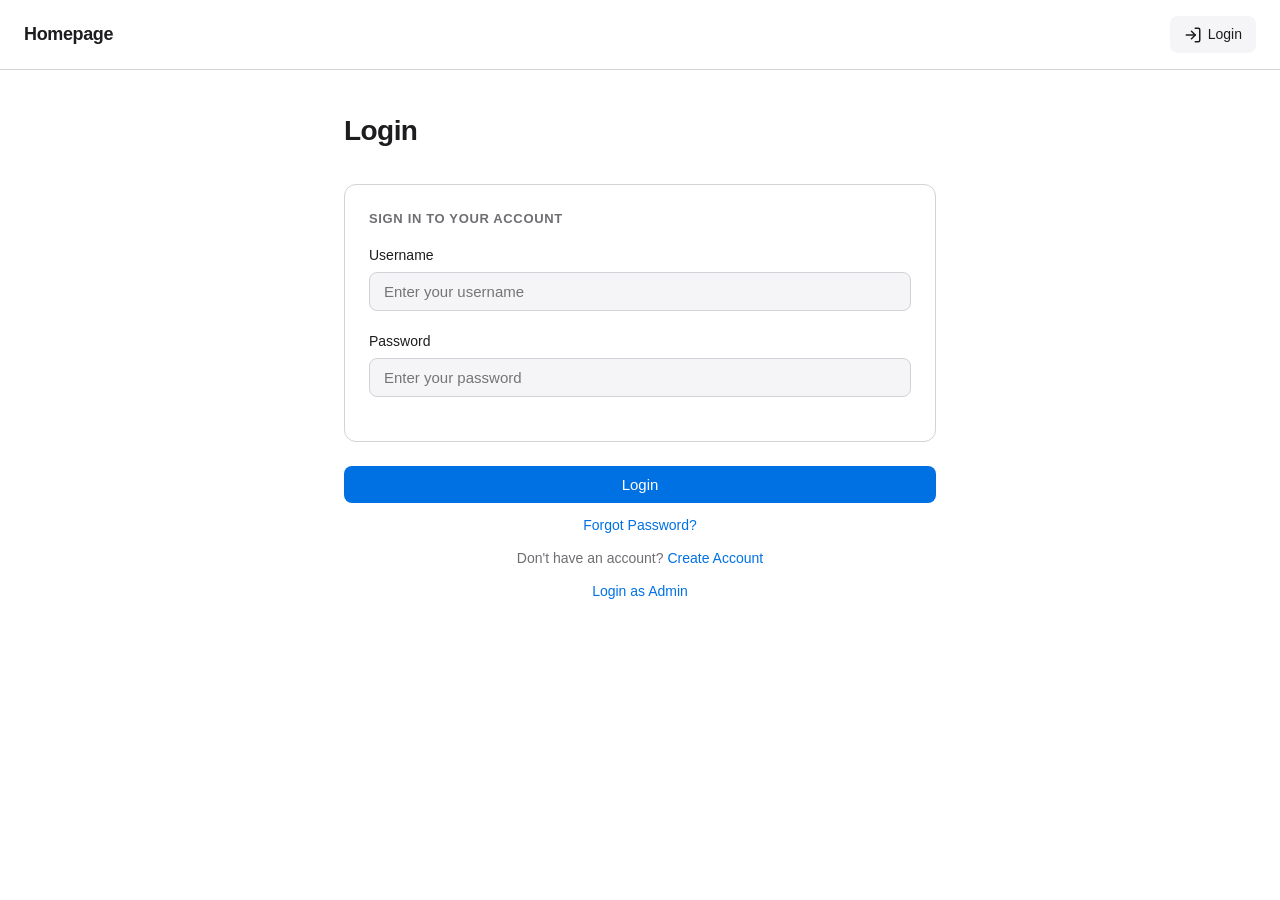
<file: index.html>
<!DOCTYPE html>
<html lang="en">
<head>
  <meta charset="UTF-8" />
  <meta name="viewport" content="width=device-width, initial-scale=1.0" />
  <title>Homepage</title>
  <link rel="stylesheet" href="css/style.css" />
</head>
<body>

  <!-- Navigation -->
  <nav class="nav">
    <a href="index.html" class="nav-brand">Homepage</a>
    <div class="nav-links">
      <a href="index.html" class="nav-link" title="Home">
        <svg viewBox="0 0 24 24" fill="none" stroke="currentColor" stroke-width="2" stroke-linecap="round" stroke-linejoin="round"><path d="M3 12l2-2m0 0l7-7 7 7M5 10v10a1 1 0 001 1h3m10-11l2 2m-2-2v10a1 1 0 01-1 1h-3m-4 0a1 1 0 01-1-1v-4a1 1 0 011-1h2a1 1 0 011 1v4a1 1 0 01-1 1h-2z"/></svg>
        <span>Home</span>
      </a>
      <a href="settings.html" class="nav-link" title="Settings">
        <svg viewBox="0 0 24 24" fill="none" stroke="currentColor" stroke-width="2" stroke-linecap="round" stroke-linejoin="round"><circle cx="12" cy="12" r="3"/><path d="M19.4 15a1.65 1.65 0 00.33 1.82l.06.06a2 2 0 01-2.83 2.83l-.06-.06a1.65 1.65 0 00-1.82-.33 1.65 1.65 0 00-1 1.51V21a2 2 0 01-4 0v-.09a1.65 1.65 0 00-1.08-1.51 1.65 1.65 0 00-1.82.33l-.06.06a2 2 0 01-2.83-2.83l.06-.06a1.65 1.65 0 00.33-1.82 1.65 1.65 0 00-1.51-1H3a2 2 0 010-4h.09a1.65 1.65 0 001.51-1.08 1.65 1.65 0 00-.33-1.82l-.06-.06a2 2 0 012.83-2.83l.06.06a1.65 1.65 0 001.82.33H9a1.65 1.65 0 001-1.51V3a2 2 0 014 0v.09a1.65 1.65 0 001.08 1.51 1.65 1.65 0 001.82-.33l.06-.06a2 2 0 012.83 2.83l-.06.06a1.65 1.65 0 00-.33 1.82V9a1.65 1.65 0 001.51 1H21a2 2 0 010 4h-.09a1.65 1.65 0 00-1.51 1.08z"/></svg>
        <span>Settings</span>
      </a>
      <a href="#" id="nav-logout" class="nav-link" title="Logout" style="display:none;">
        <svg viewBox="0 0 24 24" fill="none" stroke="currentColor" stroke-width="2" stroke-linecap="round" stroke-linejoin="round"><path d="M9 21H5a2 2 0 01-2-2V5a2 2 0 012-2h4"/><polyline points="16 17 21 12 16 7"/><line x1="21" y1="12" x2="9" y2="12"/></svg>
        <span>Logout</span>
      </a>
      <a href="login.html" id="nav-login" class="nav-link" title="Login" style="display:none;">
        <svg viewBox="0 0 24 24" fill="none" stroke="currentColor" stroke-width="2" stroke-linecap="round" stroke-linejoin="round"><path d="M15 3h4a2 2 0 012 2v14a2 2 0 01-2 2h-4"/><polyline points="10 17 15 12 10 7"/><line x1="15" y1="12" x2="3" y2="12"/></svg>
        <span>Login</span>
      </a>
    </div>
  </nav>
  <main class="home-container">
    <div id="user-info" class="user-info" style="display:none;">
      <div class="user-info-avatar">
        <img id="user-avatar" src="" alt="Profile" style="display:none" />
        <span id="user-avatar-placeholder" class="avatar-placeholder">
          <svg width="24" height="24" viewBox="0 0 24 24" fill="none" stroke="currentColor" stroke-width="1.5" stroke-linecap="round" stroke-linejoin="round"><path d="M20 21v-2a4 4 0 00-4-4H8a4 4 0 00-4 4v2"/><circle cx="12" cy="7" r="4"/></svg>
        </span>
      </div>
      <span id="user-display-name" class="user-info-name"></span>
    </div>

    <h1 id="greeting" class="home-greeting"></h1>
    <p id="current-date" class="home-date"></p>

    <form id="search-form" class="search-wrapper" autocomplete="off">
      <svg class="search-icon" viewBox="0 0 24 24" fill="none" stroke="currentColor" stroke-width="2" stroke-linecap="round" stroke-linejoin="round"><circle cx="11" cy="11" r="8"/><line x1="21" y1="21" x2="16.65" y2="16.65"/></svg>
      <input id="search-input" class="search-input" type="text" placeholder="Search the web…" autofocus />
    </form>
    <span id="engine-label" class="search-engine-label"></span>

    <!-- Apps Section -->
    <section id="apps-section" class="apps-section">
      <h2 class="apps-title">Apps</h2>
      <div class="apps-grid">
        <button id="app-weather" class="app-btn" type="button">
          <svg class="app-icon" viewBox="0 0 24 24" fill="none" stroke="currentColor" stroke-width="1.5" stroke-linecap="round" stroke-linejoin="round"><path d="M17.5 19H9a7 7 0 11.1-13.9A4.5 4.5 0 0117.5 8h1A2.5 2.5 0 0121 10.5 3.5 3.5 0 0117.5 19z"/></svg>
          <span>Weather</span>
        </button>
        <button id="app-calculator" class="app-btn" type="button">
          <svg class="app-icon" viewBox="0 0 24 24" fill="none" stroke="currentColor" stroke-width="1.5" stroke-linecap="round" stroke-linejoin="round"><rect x="4" y="2" width="16" height="20" rx="2"/><line x1="8" y1="6" x2="16" y2="6"/><line x1="8" y1="10" x2="8" y2="10.01"/><line x1="12" y1="10" x2="12" y2="10.01"/><line x1="16" y1="10" x2="16" y2="10.01"/><line x1="8" y1="14" x2="8" y2="14.01"/><line x1="12" y1="14" x2="12" y2="14.01"/><line x1="16" y1="14" x2="16" y2="14.01"/><line x1="8" y1="18" x2="8" y2="18.01"/><line x1="12" y1="18" x2="16" y2="18"/></svg>
          <span>Calculator</span>
        </button>
      </div>
    </section>
  </main>

  <!-- Weather App Modal -->
  <div id="weather-modal" class="modal-overlay" style="display:none;">
    <div class="modal app-modal weather-modal">
      <div class="app-modal-header">
        <h2 class="modal-title">Weather</h2>
        <button id="weather-close" class="app-modal-close" type="button">&times;</button>
      </div>
      <div class="weather-location-bar">
        <select id="weather-location" class="form-select">
          <option value="">Select a city…</option>
          <option value="40.7128,-74.006">New York</option>
          <option value="34.0522,-118.2437">Los Angeles</option>
          <option value="41.8781,-87.6298">Chicago</option>
          <option value="29.7604,-95.3698">Houston</option>
          <option value="33.749,-84.388">Atlanta</option>
          <option value="47.6062,-122.3321">Seattle</option>
          <option value="37.7749,-122.4194">San Francisco</option>
          <option value="25.7617,-80.1918">Miami</option>
          <option value="51.5074,-0.1278">London</option>
          <option value="48.8566,2.3522">Paris</option>
          <option value="35.6762,139.6503">Tokyo</option>
          <option value="55.7558,37.6173">Moscow</option>
          <option value="-33.8688,151.2093">Sydney</option>
          <option value="19.4326,-99.1332">Mexico City</option>
          <option value="52.52,13.405">Berlin</option>
        </select>
        <button id="weather-current-loc" class="btn btn-secondary btn-sm" type="button">
          <svg width="14" height="14" viewBox="0 0 24 24" fill="none" stroke="currentColor" stroke-width="2" stroke-linecap="round" stroke-linejoin="round"><circle cx="12" cy="12" r="10"/><circle cx="12" cy="12" r="3"/><line x1="12" y1="2" x2="12" y2="4"/><line x1="12" y1="20" x2="12" y2="22"/><line x1="2" y1="12" x2="4" y2="12"/><line x1="20" y1="12" x2="22" y2="12"/></svg>
          Current Location
        </button>
      </div>
      <div id="weather-content" class="weather-content">
        <p class="weather-placeholder">Select a city or use your current location to see weather data.</p>
      </div>
    </div>
  </div>

  <!-- Calculator App Modal -->
  <div id="calc-modal" class="modal-overlay" style="display:none;">
    <div class="modal app-modal calc-modal">
      <div class="app-modal-header">
        <h2 class="modal-title">Calculator</h2>
        <button id="calc-close" class="app-modal-close" type="button">&times;</button>
      </div>
      <div id="calc-display" class="calc-display">0</div>
      <div class="calc-grid">
        <button class="calc-btn calc-fn" data-action="clear">AC</button>
        <button class="calc-btn calc-fn" data-action="sign">+/−</button>
        <button class="calc-btn calc-fn" data-action="percent">%</button>
        <button class="calc-btn calc-op" data-action="÷">÷</button>
        <button class="calc-btn" data-action="7">7</button>
        <button class="calc-btn" data-action="8">8</button>
        <button class="calc-btn" data-action="9">9</button>
        <button class="calc-btn calc-op" data-action="×">×</button>
        <button class="calc-btn" data-action="4">4</button>
        <button class="calc-btn" data-action="5">5</button>
        <button class="calc-btn" data-action="6">6</button>
        <button class="calc-btn calc-op" data-action="−">−</button>
        <button class="calc-btn" data-action="1">1</button>
        <button class="calc-btn" data-action="2">2</button>
        <button class="calc-btn" data-action="3">3</button>
        <button class="calc-btn calc-op" data-action="+">+</button>
        <button class="calc-btn calc-zero" data-action="0">0</button>
        <button class="calc-btn" data-action=".">.</button>
        <button class="calc-btn calc-op calc-eq" data-action="=">=</button>
      </div>
    </div>
  </div>

  <script src="js/app.js"></script>
</body>
</html>
</file>
<file: css/style.css>
/* ===== Reset & Base ===== */
*,
*::before,
*::after {
  margin: 0;
  padding: 0;
  box-sizing: border-box;
}

:root {
  --bg: #ffffff;
  --bg-secondary: #f5f5f7;
  --text: #1d1d1f;
  --text-secondary: #6e6e73;
  --accent: #0071e3;
  --accent-hover: #0077ed;
  --border: #d2d2d7;
  --card-bg: #ffffff;
  --input-bg: #f5f5f7;
  --shadow: 0 1px 3px rgba(0, 0, 0, 0.08);
  --shadow-lg: 0 4px 16px rgba(0, 0, 0, 0.1);
  --radius: 12px;
  --radius-sm: 8px;
  --transition: 0.2s ease;
  --font: -apple-system, BlinkMacSystemFont, "Segoe UI", Roboto, Helvetica, Arial, sans-serif;
}

[data-theme="dark"] {
  --bg: #1c1c1e;
  --bg-secondary: #2c2c2e;
  --text: #f5f5f7;
  --text-secondary: #98989d;
  --accent: #0a84ff;
  --accent-hover: #409cff;
  --border: #38383a;
  --card-bg: #2c2c2e;
  --input-bg: #3a3a3c;
  --shadow: 0 1px 3px rgba(0, 0, 0, 0.3);
  --shadow-lg: 0 4px 16px rgba(0, 0, 0, 0.4);
}

html {
  font-size: 16px;
}

body {
  font-family: var(--font);
  background: var(--bg);
  color: var(--text);
  line-height: 1.5;
  min-height: 100vh;
  transition: background var(--transition), color var(--transition);
}

a {
  color: var(--accent);
  text-decoration: none;
  transition: color var(--transition);
}

a:hover {
  color: var(--accent-hover);
}

/* ===== Navigation ===== */
.nav {
  display: flex;
  align-items: center;
  justify-content: space-between;
  padding: 16px 24px;
  background: var(--bg);
  border-bottom: 1px solid var(--border);
  position: sticky;
  top: 0;
  z-index: 100;
  transition: background var(--transition), border-color var(--transition);
}

.nav-brand {
  font-size: 1.125rem;
  font-weight: 600;
  color: var(--text);
  letter-spacing: -0.02em;
}

.nav-links {
  display: flex;
  align-items: center;
  gap: 8px;
}

.nav-link {
  display: flex;
  align-items: center;
  gap: 6px;
  padding: 8px 14px;
  border-radius: var(--radius-sm);
  font-size: 0.875rem;
  font-weight: 500;
  color: var(--text-secondary);
  transition: background var(--transition), color var(--transition);
}

.nav-link:hover,
.nav-link.active {
  background: var(--bg-secondary);
  color: var(--text);
}

.nav-link svg {
  width: 18px;
  height: 18px;
  flex-shrink: 0;
}

/* ===== Homepage ===== */
.home-container {
  display: flex;
  flex-direction: column;
  align-items: center;
  justify-content: center;
  min-height: calc(100vh - 61px);
  padding: 24px;
}

.home-greeting {
  font-size: 2.5rem;
  font-weight: 700;
  letter-spacing: -0.03em;
  margin-bottom: 8px;
  text-align: center;
}

.home-date {
  font-size: 1rem;
  color: var(--text-secondary);
  margin-bottom: 40px;
  text-align: center;
}

.search-wrapper {
  width: 100%;
  max-width: 600px;
  position: relative;
}

.search-input {
  width: 100%;
  padding: 14px 20px 14px 48px;
  font-size: 1rem;
  font-family: var(--font);
  background: var(--input-bg);
  color: var(--text);
  border: 1px solid var(--border);
  border-radius: 999px;
  outline: none;
  transition: border-color var(--transition), box-shadow var(--transition), background var(--transition);
}

.search-input::placeholder {
  color: var(--text-secondary);
}

.search-input:focus {
  border-color: var(--accent);
  box-shadow: 0 0 0 3px rgba(0, 113, 227, 0.15);
}

.search-icon {
  position: absolute;
  left: 18px;
  top: 50%;
  transform: translateY(-50%);
  width: 18px;
  height: 18px;
  color: var(--text-secondary);
  pointer-events: none;
}

.search-engine-label {
  display: block;
  text-align: center;
  margin-top: 12px;
  font-size: 0.8125rem;
  color: var(--text-secondary);
}

/* ===== Page Layout ===== */
.page {
  max-width: 640px;
  margin: 0 auto;
  padding: 40px 24px 80px;
}

.page-title {
  font-size: 1.75rem;
  font-weight: 700;
  letter-spacing: -0.02em;
  margin-bottom: 32px;
}

/* ===== Card / Section ===== */
.card {
  background: var(--card-bg);
  border: 1px solid var(--border);
  border-radius: var(--radius);
  padding: 24px;
  margin-bottom: 24px;
  transition: background var(--transition), border-color var(--transition);
}

.card-title {
  font-size: 0.8125rem;
  font-weight: 600;
  text-transform: uppercase;
  letter-spacing: 0.05em;
  color: var(--text-secondary);
  margin-bottom: 16px;
}

/* ===== Form Elements ===== */
.form-group {
  margin-bottom: 20px;
}

.form-group:last-child {
  margin-bottom: 0;
}

.form-label {
  display: block;
  font-size: 0.875rem;
  font-weight: 500;
  margin-bottom: 6px;
  color: var(--text);
}

.form-input,
.form-select,
.form-textarea {
  width: 100%;
  padding: 10px 14px;
  font-size: 0.9375rem;
  font-family: var(--font);
  background: var(--input-bg);
  color: var(--text);
  border: 1px solid var(--border);
  border-radius: var(--radius-sm);
  outline: none;
  transition: border-color var(--transition), box-shadow var(--transition), background var(--transition);
}

.form-input:focus,
.form-select:focus,
.form-textarea:focus {
  border-color: var(--accent);
  box-shadow: 0 0 0 3px rgba(0, 113, 227, 0.15);
}

.form-select {
  appearance: none;
  background-image: url("data:image/svg+xml,%3Csvg xmlns='http://www.w3.org/2000/svg' width='12' height='12' fill='%236e6e73' viewBox='0 0 24 24'%3E%3Cpath d='M7 10l5 5 5-5z'/%3E%3C/svg%3E");
  background-repeat: no-repeat;
  background-position: right 14px center;
  padding-right: 36px;
  cursor: pointer;
}

.form-textarea {
  resize: vertical;
  min-height: 80px;
}

.form-hint {
  font-size: 0.8125rem;
  color: var(--text-secondary);
  margin-top: 4px;
}

/* ===== Toggle Switch ===== */
.toggle-row {
  display: flex;
  align-items: center;
  justify-content: space-between;
  padding: 8px 0;
}

.toggle-row + .toggle-row {
  border-top: 1px solid var(--border);
  margin-top: 8px;
  padding-top: 16px;
}

.toggle-label-text {
  font-size: 0.9375rem;
  font-weight: 500;
}

.toggle-desc {
  font-size: 0.8125rem;
  color: var(--text-secondary);
  margin-top: 2px;
}

.toggle {
  position: relative;
  width: 48px;
  height: 28px;
  flex-shrink: 0;
}

.toggle input {
  opacity: 0;
  width: 0;
  height: 0;
}

.toggle-slider {
  position: absolute;
  inset: 0;
  background: var(--border);
  border-radius: 999px;
  cursor: pointer;
  transition: background var(--transition);
}

.toggle-slider::before {
  content: "";
  position: absolute;
  left: 3px;
  top: 3px;
  width: 22px;
  height: 22px;
  background: #fff;
  border-radius: 50%;
  transition: transform var(--transition);
  box-shadow: 0 1px 3px rgba(0, 0, 0, 0.15);
}

.toggle input:checked + .toggle-slider {
  background: var(--accent);
}

.toggle input:checked + .toggle-slider::before {
  transform: translateX(20px);
}

/* ===== Buttons ===== */
.btn {
  display: inline-flex;
  align-items: center;
  justify-content: center;
  gap: 6px;
  padding: 10px 20px;
  font-size: 0.9375rem;
  font-weight: 500;
  font-family: var(--font);
  border: none;
  border-radius: var(--radius-sm);
  cursor: pointer;
  transition: background var(--transition), color var(--transition), box-shadow var(--transition);
}

.btn-primary {
  background: var(--accent);
  color: #fff;
}

.btn-primary:hover {
  background: var(--accent-hover);
}

.btn-secondary {
  background: var(--bg-secondary);
  color: var(--text);
  border: 1px solid var(--border);
}

.btn-secondary:hover {
  background: var(--border);
}

.btn-danger {
  background: #ff3b30;
  color: #fff;
}

.btn-danger:hover {
  background: #ff453a;
}

.btn-block {
  width: 100%;
}

/* ===== Avatar ===== */
.avatar-section {
  display: flex;
  flex-direction: column;
  align-items: center;
  margin-bottom: 24px;
}

.avatar {
  width: 96px;
  height: 96px;
  border-radius: 50%;
  background: var(--bg-secondary);
  border: 2px solid var(--border);
  display: flex;
  align-items: center;
  justify-content: center;
  overflow: hidden;
  margin-bottom: 12px;
  transition: border-color var(--transition);
}

.avatar img {
  width: 100%;
  height: 100%;
  object-fit: cover;
}

.avatar-placeholder {
  font-size: 2rem;
  color: var(--text-secondary);
}

.avatar-upload-btn {
  font-size: 0.8125rem;
  color: var(--accent);
  cursor: pointer;
  font-weight: 500;
}

.avatar-upload-btn:hover {
  color: var(--accent-hover);
}

/* ===== Toast ===== */
.toast {
  position: fixed;
  bottom: 24px;
  left: 50%;
  transform: translateX(-50%) translateY(100px);
  background: var(--text);
  color: var(--bg);
  padding: 12px 24px;
  border-radius: var(--radius-sm);
  font-size: 0.875rem;
  font-weight: 500;
  box-shadow: var(--shadow-lg);
  opacity: 0;
  transition: transform 0.3s ease, opacity 0.3s ease;
  z-index: 1000;
  pointer-events: none;
}

.toast.show {
  transform: translateX(-50%) translateY(0);
  opacity: 1;
}

/* ===== Color Swatches ===== */
.color-options {
  display: flex;
  gap: 10px;
  flex-wrap: wrap;
}

.color-swatch {
  width: 36px;
  height: 36px;
  border-radius: 50%;
  border: 2px solid transparent;
  cursor: pointer;
  transition: border-color var(--transition), transform var(--transition);
}

.color-swatch:hover {
  transform: scale(1.1);
}

.color-swatch.active {
  border-color: var(--text);
  box-shadow: 0 0 0 2px var(--bg), 0 0 0 4px var(--text);
}

/* ===== Responsive ===== */
@media (max-width: 600px) {
  .home-greeting {
    font-size: 1.75rem;
  }

  .page {
    padding: 24px 16px 60px;
  }

  .nav {
    padding: 12px 16px;
  }

  .nav-link span {
    display: none;
  }
}

/* ===== Auth Page ===== */
.auth-toggle-text {
  text-align: center;
  font-size: 0.875rem;
  color: var(--text-secondary);
}

.auth-toggle-link {
  font-weight: 500;
  cursor: pointer;
}

.auth-forgot-text {
  font-size: 0.875rem;
  color: var(--text-secondary);
}

/* ===== Admin Dashboard ===== */
.admin-user-row {
  display: flex;
  align-items: center;
  justify-content: space-between;
  padding: 12px 0;
  border-bottom: 1px solid var(--border);
  gap: 12px;
}

.admin-user-row:last-child {
  border-bottom: none;
}

.admin-user-name {
  font-size: 0.9375rem;
  font-weight: 500;
  color: var(--text);
  min-width: 0;
  overflow: hidden;
  text-overflow: ellipsis;
  white-space: nowrap;
}

.admin-user-actions {
  display: flex;
  gap: 6px;
  flex-shrink: 0;
}

.btn-sm {
  padding: 6px 12px;
  font-size: 0.8125rem;
}

@media (max-width: 600px) {
  .admin-user-row {
    flex-direction: column;
    align-items: flex-start;
    gap: 8px;
  }

  .admin-user-actions {
    flex-wrap: wrap;
  }
}

/* ===== Recovery Key Modal ===== */
.modal-overlay {
  position: fixed;
  inset: 0;
  background: rgba(0, 0, 0, 0.5);
  display: flex;
  align-items: center;
  justify-content: center;
  z-index: 1000;
  padding: 24px;
}

.modal {
  background: var(--card-bg);
  border: 1px solid var(--border);
  border-radius: var(--radius);
  padding: 32px;
  max-width: 420px;
  width: 100%;
  box-shadow: var(--shadow-lg);
  color: var(--text);
  transition: background var(--transition), border-color var(--transition), color var(--transition);
}

.modal-title {
  font-size: 1.25rem;
  font-weight: 700;
  margin-bottom: 8px;
}

.modal-text {
  font-size: 0.875rem;
  color: var(--text-secondary);
  margin-bottom: 20px;
  line-height: 1.5;
}

.recovery-key-display {
  background: var(--input-bg);
  border: 1px solid var(--border);
  border-radius: var(--radius-sm);
  padding: 16px;
  text-align: center;
  font-size: 1.5rem;
  font-weight: 700;
  letter-spacing: 0.05em;
  font-family: monospace;
  margin-bottom: 20px;
  color: var(--text);
}

/* ===== User Info (Homepage) ===== */
.user-info {
  display: flex;
  align-items: center;
  gap: 12px;
  margin-bottom: 24px;
  padding: 12px 20px;
  background: var(--card-bg);
  border: 1px solid var(--border);
  border-radius: var(--radius);
  transition: background var(--transition), border-color var(--transition);
}

.user-info-avatar {
  width: 40px;
  height: 40px;
  border-radius: 50%;
  background: var(--bg-secondary);
  border: 1px solid var(--border);
  display: flex;
  align-items: center;
  justify-content: center;
  overflow: hidden;
  flex-shrink: 0;
}

.user-info-avatar img {
  width: 100%;
  height: 100%;
  object-fit: cover;
}

.user-info-name {
  font-size: 0.9375rem;
  font-weight: 500;
  color: var(--text);
}

/* ===== Apps Section ===== */
.apps-section {
  width: 100%;
  max-width: 600px;
  margin-top: 32px;
  text-align: center;
  background: var(--card-bg);
  border: 1px solid var(--border);
  border-radius: var(--radius);
  padding: 20px;
  transition: background var(--transition), border-color var(--transition);
}

.apps-title {
  font-size: 0.8125rem;
  font-weight: 600;
  text-transform: uppercase;
  letter-spacing: 0.05em;
  color: var(--text-secondary);
  margin-bottom: 14px;
}

.apps-grid {
  display: flex;
  gap: 12px;
  justify-content: center;
  flex-wrap: wrap;
}

.app-btn {
  display: flex;
  flex-direction: column;
  align-items: center;
  gap: 8px;
  width: 96px;
  padding: 16px 8px;
  background: var(--input-bg);
  border: 1px solid var(--border);
  border-radius: var(--radius);
  cursor: pointer;
  font-family: var(--font);
  font-size: 0.8125rem;
  font-weight: 500;
  color: var(--text);
  transition: background var(--transition), border-color var(--transition), transform var(--transition), box-shadow var(--transition);
}

.app-btn:hover {
  background: var(--card-bg);
  border-color: var(--accent);
  transform: translateY(-2px);
  box-shadow: var(--shadow);
}

.app-icon {
  width: 32px;
  height: 32px;
  color: var(--accent);
}

/* ===== App Modal Shared ===== */
.modal-overlay:has(.app-modal) {
  padding: 0;
}

.app-modal {
  max-width: 100%;
  max-height: 100%;
  width: 100%;
  height: 100%;
  border-radius: 0;
  overflow-y: auto;
  display: flex;
  flex-direction: column;
}

.app-modal-header {
  display: flex;
  align-items: center;
  justify-content: space-between;
  margin-bottom: 20px;
}

.app-modal-close {
  background: none;
  border: none;
  font-size: 1.5rem;
  color: var(--text-secondary);
  cursor: pointer;
  padding: 4px 8px;
  border-radius: var(--radius-sm);
  transition: background var(--transition), color var(--transition);
  line-height: 1;
  font-family: var(--font);
}

.app-modal-close:hover {
  background: var(--bg-secondary);
  color: var(--text);
}

/* ===== Weather App ===== */
.weather-location-bar {
  display: flex;
  gap: 8px;
  margin-bottom: 20px;
  align-items: center;
}

.weather-location-bar .form-select {
  flex: 1;
}

.weather-location-bar .btn {
  white-space: nowrap;
  flex-shrink: 0;
}

.weather-content {
  min-height: 120px;
  flex: 1;
}

.weather-placeholder {
  text-align: center;
  color: var(--text-secondary);
  font-size: 0.875rem;
  padding: 32px 0;
}

.weather-loading {
  text-align: center;
  color: var(--text-secondary);
  font-size: 0.875rem;
  padding: 32px 0;
}

.weather-error {
  text-align: center;
  color: #ff3b30;
  font-size: 0.875rem;
  padding: 32px 0;
}

.weather-data {
  display: flex;
  flex-direction: column;
  gap: 16px;
}

.weather-main {
  display: flex;
  align-items: center;
  justify-content: center;
  gap: 16px;
}

.weather-temp {
  font-size: 3rem;
  font-weight: 700;
  letter-spacing: -0.03em;
  line-height: 1;
}

.weather-desc {
  font-size: 1rem;
  color: var(--text-secondary);
  text-align: center;
}

.weather-city {
  font-size: 0.875rem;
  color: var(--text-secondary);
  text-align: center;
}

.weather-icon {
  font-size: 3rem;
  line-height: 1;
}

.weather-details {
  display: grid;
  grid-template-columns: 1fr 1fr;
  gap: 12px;
}

.weather-detail {
  background: var(--input-bg);
  border-radius: var(--radius-sm);
  padding: 12px;
  text-align: center;
}

.weather-detail-label {
  font-size: 0.75rem;
  font-weight: 600;
  text-transform: uppercase;
  letter-spacing: 0.05em;
  color: var(--text-secondary);
  margin-bottom: 4px;
}

.weather-detail-value {
  font-size: 1.125rem;
  font-weight: 600;
}

/* ===== Calculator App ===== */
.calc-modal {
  max-width: 100%;
  padding: 24px;
}

.calc-display {
  background: var(--input-bg);
  border: 1px solid var(--border);
  border-radius: var(--radius-sm);
  padding: 16px 20px;
  text-align: right;
  font-size: 2rem;
  font-weight: 600;
  font-family: var(--font);
  color: var(--text);
  margin-bottom: 12px;
  min-height: 64px;
  display: flex;
  align-items: center;
  justify-content: flex-end;
  overflow: hidden;
  word-break: break-all;
  line-height: 1.2;
}

.calc-grid {
  display: grid;
  grid-template-columns: repeat(4, 1fr);
  gap: 8px;
  flex: 1;
}

.calc-btn {
  padding: 16px;
  font-size: 1.125rem;
  font-weight: 500;
  font-family: var(--font);
  border: 1px solid var(--border);
  border-radius: var(--radius-sm);
  background: var(--card-bg);
  color: var(--text);
  cursor: pointer;
  transition: background var(--transition), transform 0.1s ease;
  user-select: none;
}

.calc-btn:hover {
  background: var(--bg-secondary);
}

.calc-btn:active {
  transform: scale(0.95);
}

.calc-fn {
  background: var(--bg-secondary);
  color: var(--text);
}

.calc-op {
  background: var(--accent);
  color: #fff;
  border-color: var(--accent);
}

.calc-op:hover {
  background: var(--accent-hover);
}

.calc-eq {
  background: var(--accent);
  color: #fff;
  border-color: var(--accent);
}

.calc-zero {
  grid-column: span 2;
}

@media (max-width: 600px) {
  .weather-location-bar {
    flex-direction: column;
  }

  .weather-location-bar .btn {
    width: 100%;
  }
}
</file>
